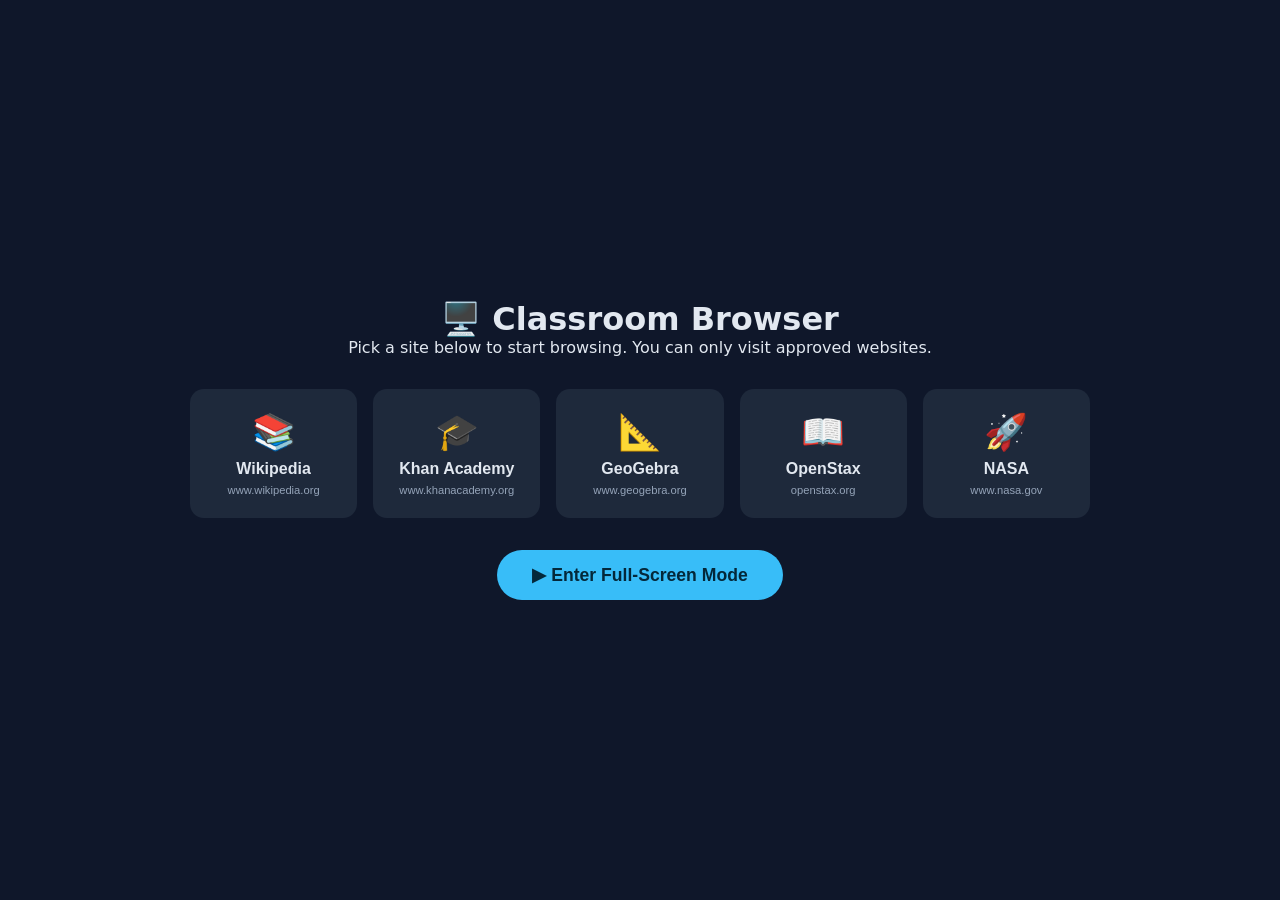
<file: student/index.html>
<!DOCTYPE html>
<html lang="en">
<head>
<meta charset="UTF-8" />
<meta name="viewport" content="width=device-width, initial-scale=1.0" />
<title>Classroom Browser</title>
<link rel="stylesheet" href="../assets/style.css" />
</head>
<body>

<div class="student-home" id="studentHome">
  <div>
    <h1>🖥️ Classroom Browser</h1>
    <p class="sub">Pick a site below to start browsing. You can only visit approved websites.</p>
  </div>
  <div id="tiles" class="tiles"></div>
  <button id="startBtn" class="start-btn">▶ Enter Full-Screen Mode</button>
</div>

<div class="kiosk-screen" id="kiosk">
  <div class="kiosk-bar">
    <button id="backBtn">← Sites</button>
    <span class="kiosk-site-name" id="siteName"></span>
    <button id="reloadBtn">⟳ Reload</button>
    <button id="exitBtn">🔒 Exit</button>
  </div>
  <div class="kiosk-frame-wrap">
    <iframe id="frame" sandbox="allow-scripts allow-forms allow-popups" referrerpolicy="no-referrer"></iframe>
    <div class="kiosk-blocked" id="blocked">
      <div class="big">🚫</div>
      <div class="msg">That site isn't on the approved list.</div>
      <small>Ask your teacher if you need access to something else.</small>
      <button onclick="goHome()" style="padding:.6rem 1.2rem;border:none;border-radius:8px;cursor:pointer;font-weight:600;background:var(--accent);color:#04283a">Back to sites</button>
    </div>
  </div>
</div>

<div class="pin-overlay hidden" id="pinOverlay">
  <div class="pin-box">
    <h2>Enter teacher PIN to exit</h2>
    <input id="pinInput" type="password" inputmode="numeric" autocomplete="off" maxlength="12" placeholder="PIN" />
    <div id="pinMsg" class="pin-msg"></div>
    <div class="pin-row">
      <button class="btn btn-secondary" onclick="closePin()">Cancel</button>
      <button class="btn btn-primary" id="unlockBtn">Unlock</button>
    </div>
  </div>
</div>

<script src="../crypto.js"></script>
<script src="config.js"></script>
<script src="student.js"></script>
</body>
</html>
</file>
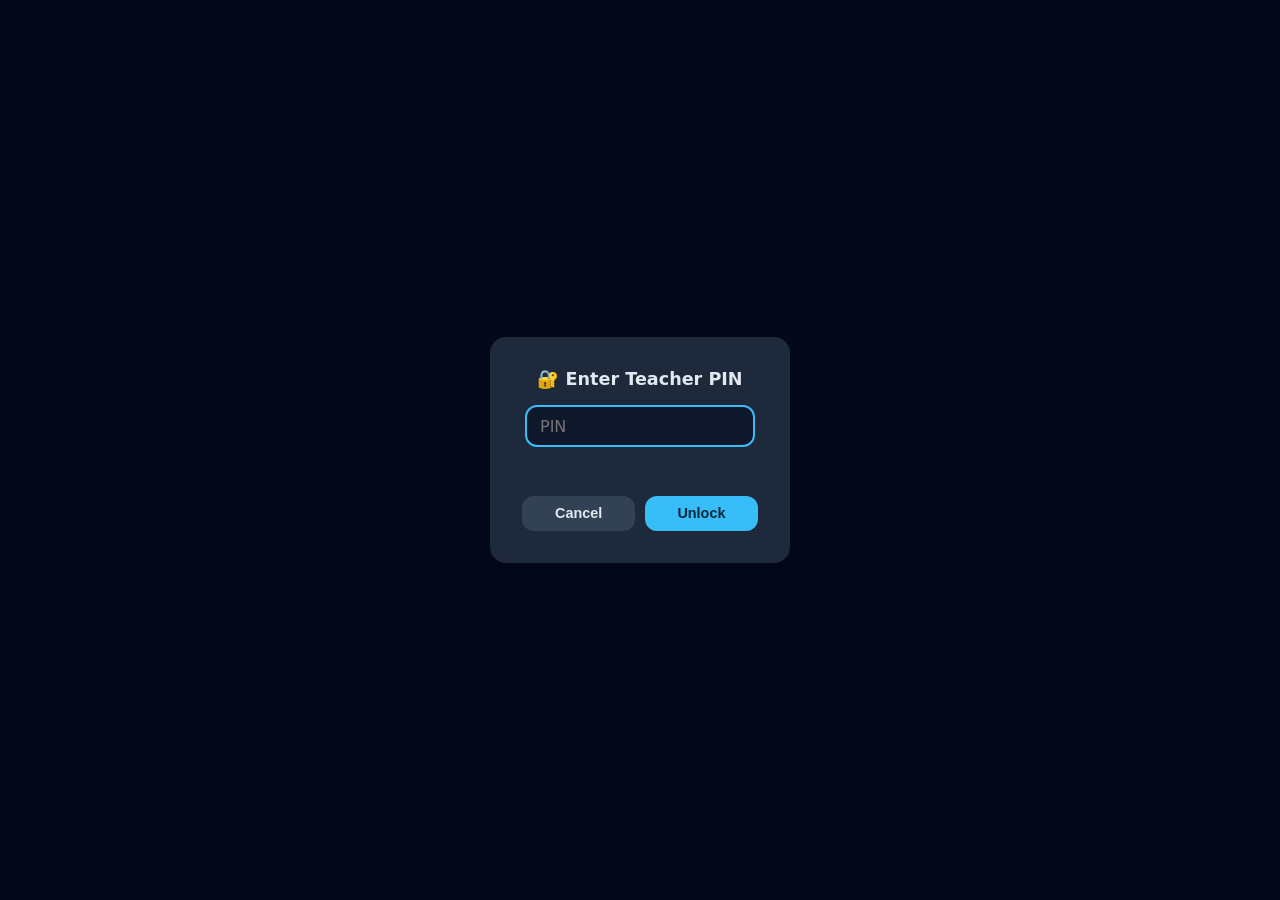
<file: teacher/index.html>
<!DOCTYPE html>
<html lang="en">
<head>
<meta charset="UTF-8" />
<meta name="viewport" content="width=device-width, initial-scale=1.0" />
<title>Classroom Browser — Teacher Dashboard</title>
<link rel="stylesheet" href="../assets/style.css" />
</head>
<body>

<div class="pin-overlay" id="pinOverlay">
  <div class="pin-box">
    <h2>🔐 Enter Teacher PIN</h2>
    <input id="pinInput" type="password" inputmode="numeric" autocomplete="off" maxlength="12" placeholder="PIN" />
    <div id="pinMsg" class="pin-msg"></div>
    <div class="pin-row">
      <button class="btn btn-secondary" onclick="cancelPin()">Cancel</button>
      <button class="btn btn-primary" id="unlockBtn">Unlock</button>
    </div>
  </div>
</div>

<main class="container" id="main" style="display:none">
  <div class="page-header">
    <h1>⚙️ Classroom Browser — Teacher</h1>
    <p>Edit the approved site list, change the PIN, and export the config for your students.</p>
  </div>

  <div class="action-bar">
    <button class="btn btn-success" id="exportBtn">⬇ Export Config</button>
    <button class="btn btn-danger" id="resetBtn">↺ Reset to Default</button>
    <button class="btn btn-secondary" id="changePinBtn">🔑 Change PIN</button>
    <a href="../student/" class="btn btn-secondary" style="text-decoration:none">🖥️ Preview Student View</a>
  </div>

  <div id="siteList" class="site-list"></div>

  <div class="add-form">
    <strong style="font-size:0.9rem">Add a new site</strong>
    <div class="row">
      <input id="addIcon" type="text" maxlength="2" placeholder="Icon" style="width:60px;flex:none" />
      <input id="addName" type="text" placeholder="Site name" />
      <input id="addUrl" type="text" placeholder="URL (https://...)" />
    </div>
    <div class="row">
      <input id="addEmbed" type="text" placeholder="Embed URL template (optional, use {path} or {id})" />
    </div>
    <button class="btn btn-primary" id="addBtn" style="align-self:flex-start">+ Add Site</button>
  </div>
</main>

<div class="toast" id="toast"></div>

<script src="../crypto.js"></script>
<script src="teacher.js"></script>
</body>
</html>
</file>
<file: assets/style.css>
/* =========================================================
   Classroom Browser — Shared Styles
   ========================================================= */
:root {
  --bg: #0f172a;
  --panel: #1e293b;
  --panel-light: #334155;
  --accent: #38bdf8;
  --accent-hover: #7dd3fc;
  --text: #e2e8f0;
  --muted: #94a3b8;
  --danger: #f87171;
  --success: #4ade80;
  --radius: 12px;
  --font: system-ui, "Segoe UI", Roboto, sans-serif;
}
*, *::before, *::after { box-sizing: border-box; margin: 0; padding: 0; }
html, body {
  height: 100%;
  font-family: var(--font);
  background: var(--bg);
  color: var(--text);
  overflow-x: hidden;
}

/* Container */
.container { max-width: 800px; margin: 0 auto; padding: 2rem 1rem; }

/* Header */
.page-header { text-align: center; margin-bottom: 2rem; }
.page-header h1 { font-size: clamp(1.5rem, 4vw, 2.2rem); margin-bottom: 0.5rem; }
.page-header p { color: var(--muted); max-width: 40ch; line-height: 1.5; margin: 0 auto; }

/* Buttons */
.btn {
  display: inline-flex; align-items: center; gap: 0.4rem;
  padding: 0.6rem 1.2rem; border: none; border-radius: var(--radius);
  font-size: 0.9rem; font-weight: 600; cursor: pointer;
  transition: transform 0.1s, opacity 0.15s;
}
.btn:hover { transform: translateY(-1px); }
.btn:active { transform: translateY(0); }
.btn:disabled { opacity: 0.4; cursor: not-allowed; transform: none; }
.btn-primary { background: var(--accent); color: #04283a; }
.btn-primary:hover { background: var(--accent-hover); }
.btn-danger { background: var(--danger); color: #fff; }
.btn-secondary { background: var(--panel-light); color: var(--text); }
.btn-success { background: var(--success); color: #04283a; }

/* Forms */
.form-group { display: flex; flex-direction: column; gap: 0.4rem; margin-bottom: 1rem; }
.form-group label { font-size: 0.85rem; font-weight: 600; color: var(--muted); }
input[type="text"], input[type="password"], input[type="number"] {
  padding: 0.6rem 0.8rem; border: 2px solid var(--panel-light);
  border-radius: var(--radius); background: var(--bg); color: var(--text);
  font-size: 1rem; font-family: var(--font); transition: border-color 0.15s;
}
input:focus { outline: none; border-color: var(--accent); }

/* Site card */
.site-list { display: flex; flex-direction: column; gap: 0.6rem; margin-bottom: 1.5rem; }
.site-card {
  display: flex; align-items: center; gap: 0.8rem; background: var(--panel);
  border-radius: var(--radius); padding: 0.8rem 1rem; transition: background 0.15s;
}
.site-card:hover { background: var(--panel-light); }
.site-card .drag-handle { cursor: grab; color: var(--muted); font-size: 1.2rem; user-select: none; padding: 0 0.2rem; }
.site-card .drag-handle:active { cursor: grabbing; }
.site-card .site-icon { font-size: 1.4rem; width: 2rem; text-align: center; flex-shrink: 0; }
.site-card .site-info { flex: 1; min-width: 0; }
.site-card .site-info input { width: 100%; padding: 0.4rem 0.6rem; font-size: 0.9rem; }
.site-card .site-info input.name-input { border-color: transparent; background: transparent; font-weight: 600; font-size: 1rem; padding: 0.2rem 0; }
.site-card .site-info input.name-input:focus { border-color: var(--accent); border-radius: 6px; }
.site-card .site-info input.url-input { font-size: 0.8rem; color: var(--muted); }
.site-card .embed-hint { font-size: 0.7rem; color: var(--muted); margin-top: 0.2rem; font-style: italic; }
.site-card .remove-btn { background: none; border: none; color: var(--danger); font-size: 1.2rem; cursor: pointer; padding: 0.3rem; border-radius: 6px; transition: background 0.15s; }
.site-card .remove-btn:hover { background: rgba(248,113,113,0.15); }

/* PIN overlay */
.pin-overlay { position: fixed; inset: 0; background: rgba(2,6,23,0.85); display: flex; align-items: center; justify-content: center; z-index: 100; }
.pin-overlay.hidden { display: none; }
.pin-box { background: var(--panel); padding: 2rem; border-radius: 16px; display: flex; flex-direction: column; gap: 1rem; align-items: center; min-width: 300px; max-width: 90vw; }
.pin-box h2 { font-size: 1.1rem; }
.pin-msg { min-height: 1.2em; font-size: 0.85rem; color: var(--danger); }
.pin-row { display: flex; gap: 0.6rem; width: 100%; }
.pin-row .btn { flex: 1; justify-content: center; }

/* Action bar */
.action-bar { display: flex; gap: 0.6rem; flex-wrap: wrap; margin-bottom: 1.5rem; }

/* Toast */
.toast {
  position: fixed; bottom: 2rem; left: 50%;
  transform: translateX(-50%) translateY(100px);
  background: var(--panel); color: var(--text);
  padding: 0.8rem 1.5rem; border-radius: var(--radius);
  font-weight: 600; font-size: 0.9rem; z-index: 200;
  opacity: 0; transition: transform 0.3s ease, opacity 0.3s ease;
  box-shadow: 0 8px 32px rgba(0,0,0,0.4);
}
.toast.show { transform: translateX(-50%) translateY(0); opacity: 1; }
.toast.success { border-left: 4px solid var(--success); }
.toast.error { border-left: 4px solid var(--danger); }

/* Add form */
.add-form { background: var(--panel); padding: 1rem; border-radius: var(--radius); display: flex; flex-direction: column; gap: 0.6rem; margin-top: 1rem; }
.add-form .row { display: flex; gap: 0.6rem; }
.add-form .row > * { flex: 1; }

/* Student kiosk */
.kiosk-screen { position: fixed; inset: 0; display: none; flex-direction: column; background: var(--bg); }
.kiosk-screen.active { display: flex; }
.kiosk-bar {
  display: flex; align-items: center; gap: 0.5rem; padding: 0.5rem 0.8rem;
  background: var(--panel); border-bottom: 1px solid #334155; z-index: 10;
}
.kiosk-bar button {
  background: var(--panel-light); color: var(--text); border: none;
  border-radius: 8px; padding: 0.4rem 0.7rem; cursor: pointer;
  font-size: 0.85rem; font-weight: 600; transition: background 0.15s;
}
.kiosk-bar button:hover { background: #475569; }
.kiosk-site-name { font-weight: 600; margin-left: 0.3rem; flex: 1; white-space: nowrap; overflow: hidden; text-overflow: ellipsis; font-size: 0.9rem; }
.kiosk-frame-wrap { flex: 1; position: relative; background: #fff; overflow: hidden; }
.kiosk-frame-wrap iframe { width: 100%; height: 100%; border: 0; display: block; }
.kiosk-blocked { position: absolute; inset: 0; display: none; flex-direction: column; align-items: center; justify-content: center; gap: 1rem; background: var(--bg); text-align: center; padding: 2rem; }
.kiosk-blocked.show { display: flex; }
.kiosk-blocked .big { font-size: 3rem; }
.kiosk-blocked .msg { color: var(--danger); font-weight: 600; font-size: 1.1rem; }
.kiosk-blocked small { color: var(--muted); }

/* Student home */
.student-home { display: flex; flex-direction: column; align-items: center; justify-content: center; gap: 2rem; padding: 2rem; min-height: 100vh; text-align: center; }
.student-home.hidden { display: none; }
.tiles { display: grid; grid-template-columns: repeat(auto-fit, minmax(150px, 1fr)); gap: 1rem; width: min(900px, 100%); }
.tile {
  background: var(--panel); border: 2px solid transparent; border-radius: 14px;
  padding: 1.4rem 1rem; cursor: pointer; transition: transform 0.12s, border-color 0.12s;
  color: var(--text); display: flex; flex-direction: column; gap: 0.4rem; align-items: center;
  border: none;
}
.tile:hover, .tile:focus-visible { transform: translateY(-3px); border-color: var(--accent); outline: none; }
.tile .icon { font-size: 2.2rem; }
.tile .name { font-weight: 600; font-size: 1rem; }
.tile .url { font-size: 0.7rem; color: var(--muted); word-break: break-all; max-width: 100%; }
.start-btn {
  background: var(--accent); color: #04283a; border: none; font-size: 1.1rem;
  font-weight: 700; padding: 0.9rem 2.2rem; border-radius: 999px; cursor: pointer;
  transition: transform 0.1s, background 0.15s;
}
.start-btn:hover { background: var(--accent-hover); transform: translateY(-2px); }

/* Responsive */
@media (max-width: 600px) {
  .container { padding: 1rem 0.5rem; }
  .add-form .row { flex-direction: column; }
  .tiles { grid-template-columns: repeat(2, 1fr); }
}
</file>
